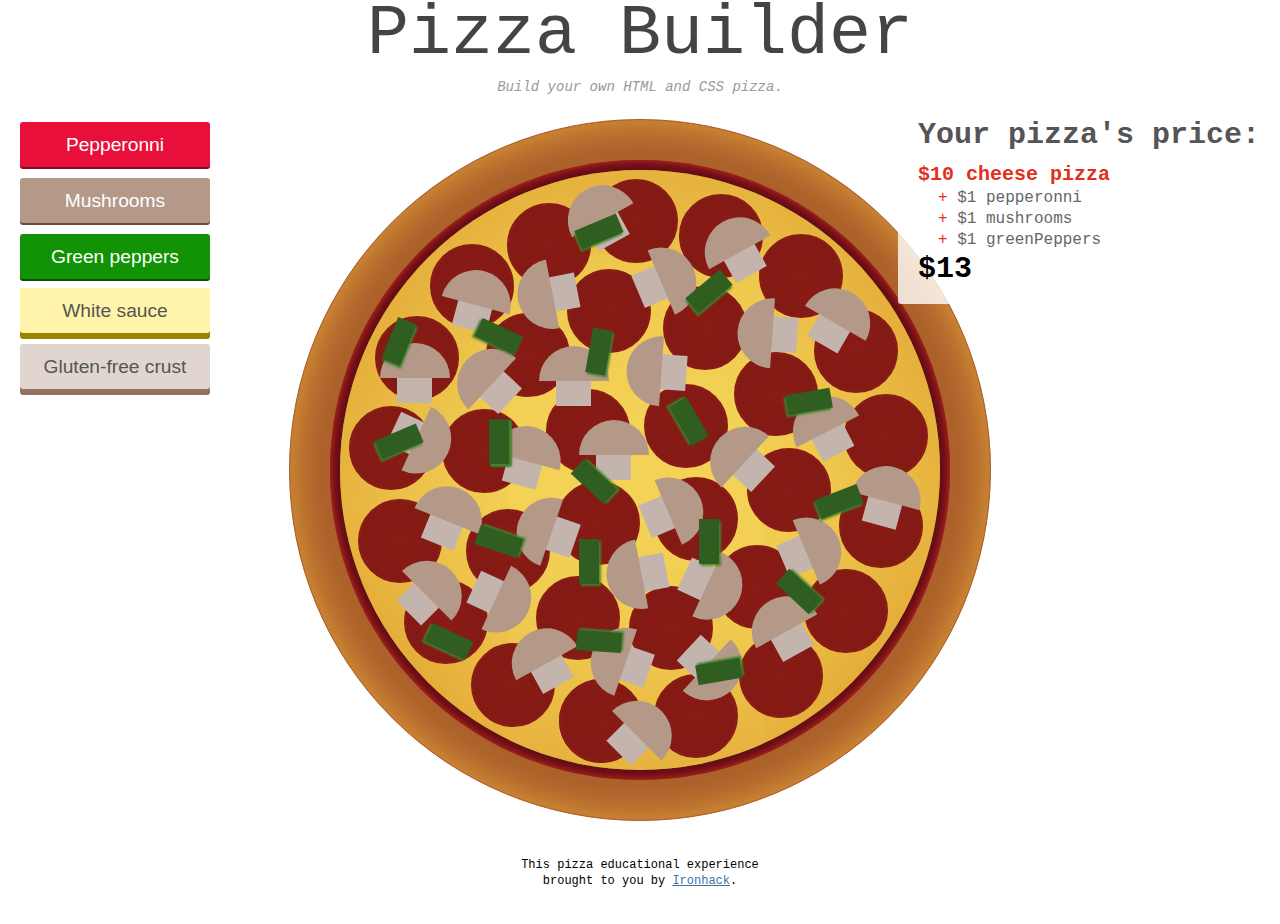
<file: week-3/pizza-builder/index.html>
<!DOCTYPE html>
<html>
  <head>
    <title>Pizza Builder</title>
    <link rel="stylesheet" href="style.css">
  </head>

  <body>
    <!-- Begin Header -->
    <header>
      <h1>Pizza Builder</h1>
      <p class="description">Build your own HTML and CSS pizza.</p>
    </header>
    <!-- End Header -->

    <!-- Controls -->
    <div class="panel controls">
      <ul>
        <li>
          <button class="btn btn-pepperonni active">Pepperonni</button>
        </li>
        <li>
          <button class="btn btn-mushrooms active">Mushrooms</button>
        </li>
        <li>
          <button class="btn btn-green-peppers active">Green peppers</button>
        </li>
        <li>
          <button class="btn btn-sauce active">White sauce</button>
        </li>
        <li>
          <button class="btn btn-crust active">Gluten-free crust</button>
        </li>
      </ul>
    </div>
    <!-- End Controls -->

    <!-- Price -->
    <aside class="panel price">
      <h2>Your pizza's price</h2>

      <b>$10 cheese pizza</b>
      <ul>
        <li>$1 pepperonni</li>
        <li>$1 mushrooms</li>
        <li>$1 green peppers</li>
        <li>$3 white sauce</li>
        <li>$5 gluten-free crust</li>
      </ul>
      <strong>$21</strong>
    </aside>
    <!-- End Price -->

    <!-- Begin Pizza -->
    <div id="pizza">
      <section class="green-pepper one"></section>
      <section class="green-pepper two"></section>
      <section class="green-pepper three"></section>
      <section class="green-pepper four"></section>
      <section class="green-pepper five"></section>
      <section class="green-pepper six"></section>
      <section class="green-pepper seven"></section>
      <section class="green-pepper eight"></section>
      <section class="green-pepper nine"></section>
      <section class="green-pepper ten"></section>
      <section class="green-pepper eleven"></section>
      <section class="green-pepper twelve"></section>
      <section class="green-pepper thirteen"></section>
      <section class="green-pepper fourteen"></section>
      <section class="green-pepper fifteen"></section>
      <section class="green-pepper sixteen"></section>
      <section class="green-pepper seventeen"></section>
      <section class="green-pepper eightteen"></section>
      <section class="green-pepper nineteen"></section>
      <section class="green-pepper twenty"></section>
      <section class="green-pepper twenty-one"></section>

      <section class="mushroom one">
        <div class="cap">1</div>
        <div class="stem"></div>
      </section>

      <section class="mushroom two">
        <div class="cap">2</div>
        <div class="stem"></div>
      </section>

      <section class="mushroom three">
        <div class="cap">3</div>
        <div class="stem"></div>
      </section>

      <section class="mushroom four">
        <div class="cap">4</div>
        <div class="stem"></div>
      </section>

      <section class="mushroom five">
        <div class="cap">5</div>
        <div class="stem"></div>
      </section>

      <section class="mushroom six">
        <div class="cap">6</div>
        <div class="stem"></div>
      </section>

      <section class="mushroom seven">
        <div class="cap">7</div>
        <div class="stem"></div>
      </section>

      <section class="mushroom eight">
        <div class="cap">8</div>
        <div class="stem"></div>
      </section>

      <section class="mushroom nine">
        <div class="cap">9</div>
        <div class="stem"></div>
      </section>

      <section class="mushroom ten">
        <div class="cap">10</div>
        <div class="stem"></div>
      </section>

      <section class="mushroom eleven">
        <div class="cap">11</div>
        <div class="stem"></div>
      </section>

      <section class="mushroom twelve">
        <div class="cap">12</div>
        <div class="stem"></div>
      </section>

      <section class="mushroom thirteen">
        <div class="cap">13</div>
        <div class="stem"></div>
      </section>

      <section class="mushroom fourteen">
        <div class="cap">14</div>
        <div class="stem"></div>
      </section>

      <section class="mushroom fifteen">
        <div class="cap">15</div>
        <div class="stem"></div>
      </section>

      <section class="mushroom sixteen">
        <div class="cap">16</div>
        <div class="stem"></div>
      </section>

      <section class="mushroom seventeen">
        <div class="cap">17</div>
        <div class="stem"></div>
      </section>

      <section class="mushroom eighteen">
        <div class="cap">18</div>
        <div class="stem"></div>
      </section>

      <section class="mushroom nineteen">
        <div class="cap">19</div>
        <div class="stem"></div>
      </section>

      <section class="mushroom twenty">
        <div class="cap">20</div>
        <div class="stem"></div>
      </section>

      <section class="mushroom twenty-one">
        <div class="cap">21</div>
        <div class="stem"></div>
      </section>

      <section class="mushroom twenty-two">
        <div class="cap">22</div>
        <div class="stem"></div>
      </section>

      <section class="mushroom twenty-three">
        <div class="cap">23</div>
        <div class="stem"></div>
      </section>

      <section class="mushroom twenty-four">
        <div class="cap">24</div>
        <div class="stem"></div>
      </section>

      <section class="mushroom twenty-five">
        <div class="cap">25</div>
        <div class="stem"></div>
      </section>

      <section class="mushroom twenty-six">
        <div class="cap">26</div>
        <div class="stem"></div>
      </section>

      <section class="mushroom twenty-seven">
        <div class="cap">27</div>
        <div class="stem"></div>
      </section>

      <section class="mushroom twenty-eight">
        <div class="cap">28</div>
        <div class="stem"></div>
      </section>

      <section class="mushroom twenty-nine">
        <div class="cap">29</div>
        <div class="stem"></div>
      </section>

      <section class="mushroom thirty">
        <div class="cap">30</div>
        <div class="stem"></div>
      </section>

      <section class="mushroom thirty-one">
        <div class="cap">31</div>
        <div class="stem"></div>
      </section>

      <section class="mushroom thirty-two">
        <div class="cap">31</div>
        <div class="stem"></div>
      </section>

      <section class="pep one">1</section>
      <section class="pep two">2</section>
      <section class="pep three">3</section>
      <section class="pep four">4</section>
      <section class="pep five">5</section>
      <section class="pep six">6</section>
      <section class="pep seven">7</section>
      <section class="pep eight">8</section>
      <section class="pep nine">9</section>
      <section class="pep ten">10</section>
      <section class="pep eleven">11</section>
      <section class="pep twelve">12</section>
      <section class="pep thirteen">13</section>
      <section class="pep fourteen">14</section>
      <section class="pep fifteen">15</section>
      <section class="pep sixteen">16</section>
      <section class="pep seventeen">17</section>
      <section class="pep eightteen">18</section>
      <section class="pep nineteen">19</section>
      <section class="pep twenty">20</section>
      <section class="pep twenty-one">21</section>
      <section class="pep twenty-two">22</section>
      <section class="pep twenty-three">23</section>
      <section class="pep twenty-four">24</section>
      <section class="pep twenty-five">25</section>
      <section class="pep twenty-six">26</section>
      <section class="pep twenty-seven">27</section>
      <section class="pep twenty-eight">28</section>
      <section class="pep twenty-nine">29</section>
      <section class="pep thirty">30</section>
      <section class="pep thirty-one">31</section>
      <section class="pep thirty-three">33</section>

      <section class="crust crust-gluten-free">
        <section class="cheese"></section>
        <section class="sauce sauce-white"></section>
      </section>
    </div>
    <!-- End Pizza -->

    <!-- Begin Crumbs -->
    <p id="crumbs">&there4;</p>
    <!-- End Crumbs -->

    <!-- Footer -->
    <footer>
      <p>
        This pizza educational experience<br />
        brought to you by
        <a href="http://ironhack.com" target="_blank">Ironhack</a>.
      </p>
    </footer>
    <!-- Footer -->

    <script src="script.js"></script>
  </body>
</html>
</file>
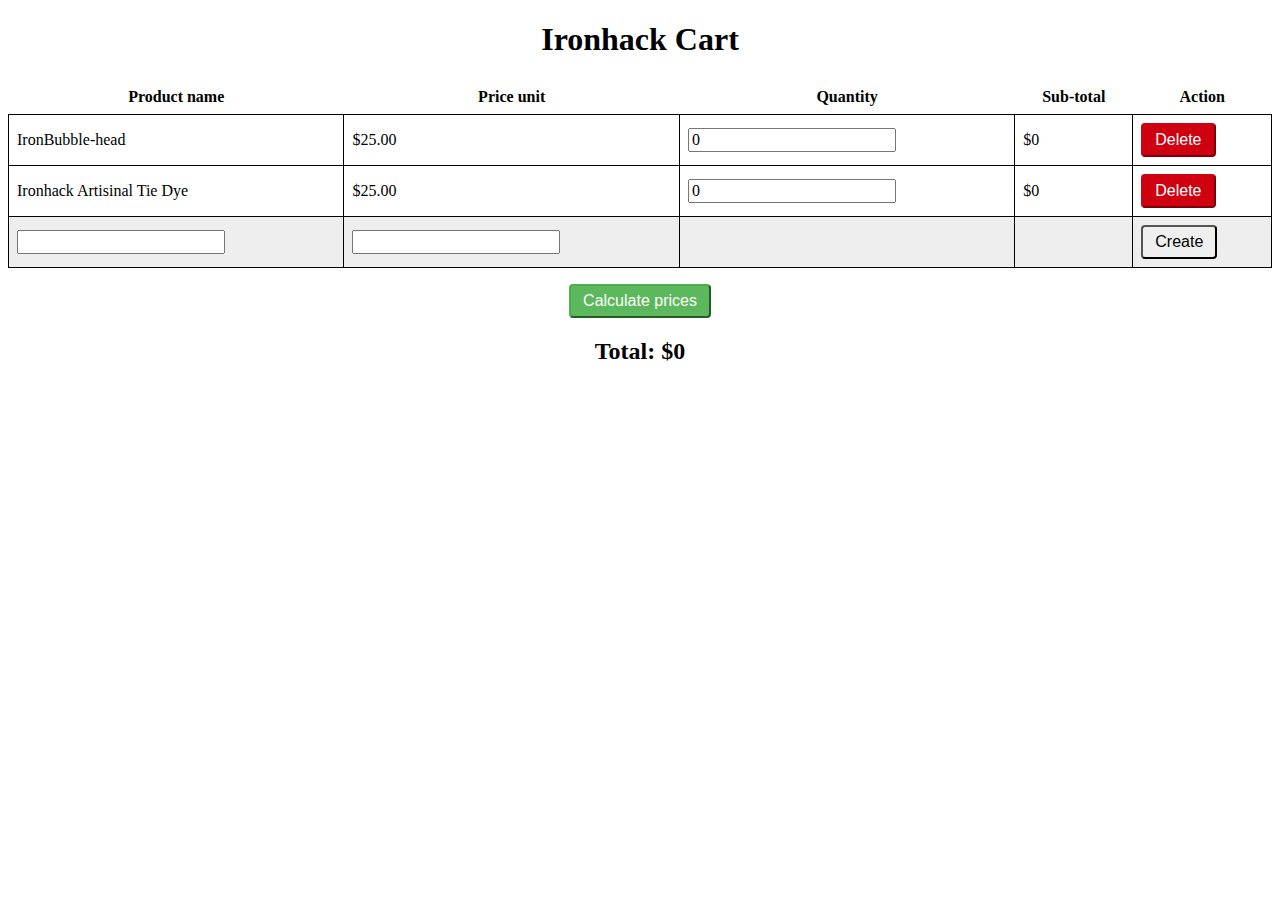
<file: week-3/shopping-cart/index.html>
<!DOCTYPE html>
<html lang="en">
<head>
  <meta charset="UTF-8">
  <link rel="stylesheet" href="./styles/style.css">
  <title>Ironhack cart</title>
</head>
<body>
  <h1>Ironhack Cart</h1>

  <table id="cart">
    <thead>
      <tr>
        <th>Product name</th>
        <th>Price unit</th>
        <th>Quantity</th>
        <th>Sub-total</th>
        <th>Action</th>
      </tr>
    </thead>
    <tbody>
      <tr class="product">
        <td class="name">
          <span>IronBubble-head</span>
        </td>
    
        <td class="pu">
          $<span>25.00</span>
        </td>
    
        <td class="qty">
          <label>
            <input type="number" value="0" min="0">
          </label>
        </td>
    
        <td class="subtot">
          $<span>0</span>
        </td>
    
        <td class="rm">
          <button class="btn btn-delete">Delete</button>
        </td>
      </tr>
      <tr class="product">
        <td class="name">
          <span>Ironhack Artisinal Tie Dye</span>
        </td>
    
        <td class="pu">
          $<span>25.00</span>
        </td>
    
        <td class="qty">
          <label>
            <input type="number" value="0" min="0">
          </label>
        </td>
    
        <td class="subtot">
          $<span>0</span>
        </td>
    
        <td class="rm">
          <button class="btn btn-delete">Delete</button>
        </td>
      </tr>
    </tbody>
    <tfoot>
      <tr class="new">
        <td>
          <input id="new-product" type="text"/>
        </td>
        <td>
          <input id="new-price" type="number" min="0"/>
        </td>
        <td></td>
        <td></td>
        <td>
          <button id="create" class="btn">Create</button>
        </td>
      </tr>
    </tfoot>

  </table>

  <p class="cta">
    <button id="calc" class="btn btn-success">Calculate prices</button>
  </p>

  <h2>Total: $<span>0</span></h2>

  <script type="text/javascript" src="./scripts/script.js"></script>
</body>
</html>
</file>
<file: week-3/pizza-builder/style.css>
html, body, div, span, applet, object, iframe,
h1, h2, h3, h4, h5, h6, p, blockquote, pre,
a, abbr, acronym, address, big, cite, code,
del, dfn, em, font, img, ins, kbd, q, s, samp,
small, strike, sub, sup, tt, var,
dl, dt, dd, ol, ul, li,
fieldset, form, label, legend,
table, caption, tbody, tfoot, thead, tr, th, td,
header, section, footer, article, details {
  margin: 0;
  padding: 0;
  border: 0;
  outline: 0;
  font-weight: inherit;
  font-style: inherit;
  font-size: 100%;
  font-family: inherit;
  vertical-align: baseline;
}
/* remember to define focus styles! */
:focus {
  outline: 0;
}

body {
  line-height: 1;
  color: black;
  background: white;
}

ol, ul {
  list-style: none;
}
/* tables still need 'cellspacing="0"' in the markup */
table {
  border-collapse: separate;
  border-spacing: 0;
}

caption, th, td {
  text-align: left;
  font-weight: normal;
}

blockquote:before, blockquote:after,
q:before, q:after {
  content: "";
}

blockquote, q {
  quotes: "" "";
}

/*--- HTML5 -----*/
header, nav, details, section, aside, footer {
  display: block;
}

body {
  font-family: 'Courier', 'Courier New', Serif;
  max-width: 750px;
  margin: 0 auto;
}

/*
 * Buttons from:
 * http://codepen.io/TeshaR/pen/cdugG?editors=110
 */
.btn {
  float: left;
  position: relative;
  top: 0;
  cursor: pointer;
  border: none;
  border-radius: 3px;
  margin: 0 7px 11px 0;
  padding: 0 20px;
  text-align: center;

  /* Smoothing out hover using css3 transitions, if not, the pressed button effect looks a bit hard */
  transition: all 0.2s ease;

  /* Size */
  line-height: 45px;
  width: 100%;
  height: 45px;
  font-size: 120%;

  /* Colors */
  background: #f7f7f7;
  box-shadow: 0 6px rgba(0, 0, 0, 0.2);
  color: #888;
}

.btn:hover {
  background: #e6e6e6;
  box-shadow: 0 5px #aaa;
  color: #888;
}

/* Imitate a pressed effect for buttons */
.btn:active {
  top: 5px;
  box-shadow: none;
}

/*------ Header -----*/
header {
  text-align: center;
}

h1 {
  font-size: 70px;
  color: #444;
  margin-bottom: 10px
}

p.description {
  font-size: 14px;
  color: #999;
  font-style: italic;
  margin: 0 0 25px 0;
  padding: 0 5px;
}

#pizza {
  margin: 15px auto;
  width: 702px;
  height: 702px;
  overflow: hidden;
  position: relative;
}

/*------ Panels -----*/

.panel {
  position: absolute;
  top: 100px;
  z-index: 42;
  padding: 20px;
  border-radius: 3px;
  background-color: rgba(255, 255, 255, 0.8);
}


/*------ Controls -----*/
.controls {
  left: 0;
}

.btn-pepperonni {
  background: #e8103b;
  box-shadow: 0 6px #890923;
  color: #fff;
}

.btn-pepperonni:hover {
  background: #c80e33;
  box-shadow: 0 5px #69071b;
  color: #fff;
}

.btn-pepperonni.active {
  top: 2px;
  box-shadow: 0 2px #890923;
}

.btn-pepperonni.active:hover {
  box-shadow: 0 2px #69071b;
}

.btn-pepperonni:active,
.btn-pepperonni.active:active {
  top: 5px;
  box-shadow: none;
}

.btn-mushrooms {
  background: #b49989;
  box-shadow: 0 6px #644d40;
  color: #fff;
}

.btn-mushrooms:hover {
  background: #a78774;
  box-shadow: 0 5px #503d33;
  color: #fff;
}

.btn-mushrooms.active {
  top: 2px;
  box-shadow: 0 2px #644d40;
}

.btn-mushrooms.active:hover {
  box-shadow: 0 2px #503d33;
}

.btn-mushrooms:active,
.btn-mushrooms.active:active {
  top: 5px;
  box-shadow: none;
}

.btn-green-peppers {
  background: #129306;
  box-shadow: 0 6px #0a5203;
  color: #fff;
}

.btn-green-peppers:hover {
  background: #0e7205;
  box-shadow: 0 5px #063102;
  color: #fff;
}

.btn-green-peppers.active {
  top: 2px;
  box-shadow: 0 2px #0a5203;
}

.btn-green-peppers.active:hover {
  box-shadow: 0 2px #063102;
}

.btn-green-peppers:active,
.btn-green-peppers.active:active {
  top: 5px;
  box-shadow: none;
}

.btn-sauce {
  background: #fff4aa;
  box-shadow: 0 6px #998500;
  color: #555;
}

.btn-sauce:hover {
  background: #fff088;
  box-shadow: 0 5px #776800;
  color: #555;
}

.btn-sauce.active {
  top: 2px;
  box-shadow: 0 2px #998500;
}

.btn-sauce.active:hover {
  box-shadow: 0 2px #776800;
}

.btn-sauce:active,
.btn-sauce.active:active {
  top: 5px;
  box-shadow: none;
}

.btn-crust {
  background: #e0d5cf;
  box-shadow: 0 6px #957160;
  color: #555;
}

.btn-crust:hover {
  background: #d3c3bb;
  box-shadow: 0 5px #816253;
  color: #555;
}

.btn-crust.active {
  top: 2px;
  box-shadow: 0 2px #957160;
}

.btn-crust.active:hover {
  box-shadow: 0 2px #816253;
}

.btn-crust:active,
.btn-crust.active:active {
  top: 5px;
  box-shadow: none;
}

/*------ Price -----*/
.price {
  right: 0;
}

.price h2 {
  font-size: 30px;
  font-weight: bold;
  color: #555;
  margin-bottom: 15px;
}

.price h2:after {
  content: ':';
}

.price b {
  font-size: 20px;
  color: #e2311a;
}

.price li {
  margin: 5px 20px 0;
  color: #666;
}

.price li:before {
  content: '+ ';
  color: #e2311a;
}

.price strong {
  font-size: 30px;
  display: block;
  margin-top: 6px;
}

/*--- Crust & Sauce ---*/
.crust {
  width: 700px;
  height: 700px;
  border-radius: 800px;
  background: #ab5f2b;
  box-shadow: inset 0 0 40px #e5a53b;
  border: 1px solid #ab5f2b;
}

.crust-gluten-free {
  background-color: #e0d5cf;
  box-shadow: inset 0 0 40px #d3c3bb;
}

.sauce {
  position: absolute;
  width: 620px;
  height: 620px;
  border-radius: 720px;
  background: #640d15;
  margin: 40px 0 0 40px;
  box-shadow: inset 0 0 10px #dd2f25;
}

.sauce-white {
  background: #fff4aa;
}

.cheese {
  position: absolute;
  width: 600px;
  height: 600px;
  border-radius: 700px;
  background: #f3d255;
  margin: 50px 0 0 50px;
  z-index: 10;
  box-shadow: inset 0 0 200px #d88e24;
}


/*--- Pepperoni ---*/
#pepperoni section:nth-child(7) {
  -moz-transform: rotate(12deg) translate(-4px, -600px);
  -webkit-transform: rotate(12deg) translate(-4px, -600px);
  -o-transform: rotate(12deg) translate(-4px, -600px);
  transform: rotate(12deg) translate(-4px, -600px);
}

.pep {
  position: absolute;
  width: 80px;
  height: 70px;
  border-radius: 60px;
  background: #b3241c;
  z-index: 15;
  font-size: 2em;
  text-align: center;
  padding-top: 10px;
  box-shadow: inset 0 0 85px #711712;
  border: 2px solid #871b15;
  text-indent: -9999px;
  color: #fff;
}
/*.pep:hover{
  -moz-transform: scale(1.3);
  -webkit-transform: scale(1.3);
  -o-transform: scale(1.3);
  transform: scale(1.3);
  } */
.pep.one {
  margin: 60px 0 0 305px;
}

.pep.two {
  margin: 75px 0 0 390px;
}

.pep.three {
  margin: 115px 0 0 470px;
}

.pep.four {
  margin: 190px 0 0 525px;
}

.pep.five {
  margin: 275px 0 0 555px;
}

.pep.six {
  margin: 365px 0 0 550px;
}

.pep.seven {
  margin: 450px 0 0 515px;
}

.pep.eight {
  margin: 515px 0 0 450px;
}

.pep.nine {
  margin: 555px 0 0 365px;
}

.pep.ten {
  margin: 560px 0 0 270px;
}

.pep.eleven {
  margin: 560px 0 0 270px;
}

.pep.twelve {
  margin: 524px 0 0 182px;
}

.pep.thirteen {
  margin: 265px 0 0 355px;
}

.pep.fourteen {
  margin: 233px 0 0 445px;
}

.pep.fifteen {
  margin: 467px 0 0 340px;
}

.pep.sixteen {
  margin: 194px 0 0 197px;
}

.pep.seventeen {
  margin: 329px 0 0 458px;
}

.pep.eightteen {
  margin: 461px 0 0 115px;
}

.pep.nineteen {
  margin: 380px 0 0 69px;
}

.pep.twenty {
  margin: 287px 0 0 60px;
}

.pep.twenty-one {
  margin: 197px 0 0 86px;
}

.pep.twenty-two {
  margin: 125px 0 0 141px;
}

.pep.twenty-three {
  margin: 84px 0 0 218px;
}

.pep.twenty-four {
  margin: 150px 0 0 278px;
}

.pep.twenty-five {
  margin: 167px 0 0 374px;
}

.pep.twenty-six {
  margin: 457px 0 0 247px;
}

.pep.twenty-seven {
  margin: 426px 0 0 426px;
}

.pep.twenty-eight {
  margin: 390px 0 0 177px;
}

.pep.twenty-nine {
  margin: 290px 0 0 153px;
}

.pep.thirty {
  margin: 362px 0 0 267px;
}

.pep.thirty-one {
  margin: 270px 0 0 257px;
}

.pep.thirty-three {
  margin: 358px 0 0 365px;
}

/*--- Mushrooms ---*/
.mushroom {
  position: absolute;
  width: 70px;
  height: 75px;
  z-index: 20;
  margin: 200px 0 0 200px;
  text-indent: -9999px;
}

.cap {
  width: 70px;
  height: 35px;
  background: #b49989;
  border-top-left-radius: 100px;
  border-top-right-radius: 100px;
  z-index: 20;
  position: relative;
}

.stem {
  width: 35px;
  height: 35px;
  background: #c3b5ae;
  margin-left: 17px;
  margin-top: -10px;
}

.mushroom.one {
  margin: 367px 0 0 122px;
  -webkit-transform: rotate(22deg);
  -moz-transform: rotate(22deg);
  -o-transform: rotate(22deg);
  transform: rotate(22deg);
}

.mushroom.two {
  margin: 229px 0 0 170px;
  -webkit-transform: rotate(-47deg);
  -moz-transform: rotate(-47deg);
  -o-transform: rotate(-47deg);
  transform: rotate(-47deg);
}

.mushroom.three {
  margin: 307px 0 0 201px;
  -webkit-transform: rotate(15deg);
  -moz-transform: rotate(15deg);
  -o-transform: rotate(15deg);
  transform: rotate(15deg);
}

.mushroom.four {
  margin: 127px 0 0 335px;
  -webkit-transform: rotate(67deg);
  -moz-transform: rotate(67deg);
  -o-transform: rotate(67deg);
  transform: rotate(67deg);
}

.mushroom.five {
  margin: 215px 0 0 340px;
  -webkit-transform: rotate(-86deg);
  -moz-transform: rotate(-86deg);
  -o-transform: rotate(-86deg);
  transform: rotate(-86deg);
}

.mushroom.six {
  margin: 301px 0 0 290px;
  -webkit-transform: rotate(0deg);
  -moz-transform: rotate(0deg);
  -o-transform: rotate(0deg);
  transform: rotate(0deg);
}

.mushroom.seven {
  margin: 417px 0 0 320px;
  -webkit-transform: rotate(-101deg);
  -moz-transform: rotate(-101deg);
  -o-transform: rotate(-101deg);
  transform: rotate(-101deg);
}

.mushroom.eight {
  margin: 507px 0 0 304px;
  -webkit-transform: rotate(289deg);
  -moz-transform: rotate(289deg);
  -o-transform: rotate(289deg);
  transform: rotate(289deg);
}

.mushroom.nine {
  margin: 507px 0 0 381px;
  -webkit-transform: rotate(133deg);
  -moz-transform: rotate(133deg);
  -o-transform: rotate(133deg);
  transform: rotate(133deg);
}

.mushroom.ten {
  margin: 427px 0 0 381px;
  -webkit-transform: rotate(115deg);
  -moz-transform: rotate(115deg);
  -o-transform: rotate(115deg);
  transform: rotate(115deg);
}

.mushroom.eleven {
  margin: 281px 0 0 90px;
  -webkit-transform: rotate(115deg);
  -moz-transform: rotate(115deg);
  -o-transform: rotate(115deg);
  transform: rotate(115deg);
}

.mushroom.twelve {
  margin: 307px 0 0 423px;
  -webkit-transform: rotate(-47deg);
  -moz-transform: rotate(-47deg);
  -o-transform: rotate(-47deg);
  transform: rotate(-47deg);
}

.mushroom.thirteen {
  margin: 440px 0 0 170px;
  -webkit-transform: rotate(115deg);
  -moz-transform: rotate(115deg);
  -o-transform: rotate(115deg);
  transform: rotate(115deg);
}

.mushroom.fourteen {
  margin: 397px 0 0 480px;
  -webkit-transform: rotate(67deg);
  -moz-transform: rotate(67deg);
  -o-transform: rotate(67deg);
  transform: rotate(67deg);
}

.mushroom.fifteen {
  margin: 177px 0 0 451px;
  -webkit-transform: rotate(-86deg);
  -moz-transform: rotate(-86deg);
  -o-transform: rotate(-86deg);
  transform: rotate(-86deg);
}

.mushroom.sixteen {
  margin: 227px 0 0 250px;
  -webkit-transform: rotate(0deg);
  -moz-transform: rotate(0deg);
  -o-transform: rotate(0deg);
  transform: rotate(0deg);
}

.mushroom.seventeen {
  margin: 137px 0 0 231px;
  -webkit-transform: rotate(-101deg);
  -moz-transform: rotate(-101deg);
  -o-transform: rotate(-101deg);
  transform: rotate(-101deg);
}

.mushroom.eighteen {
  margin: 377px 0 0 230px;
  -webkit-transform: rotate(289deg);
  -moz-transform: rotate(289deg);
  -o-transform: rotate(289deg);
  transform: rotate(289deg);
}

.mushroom.nineteen {
  margin: 507px 0 0 381px;
  -webkit-transform: rotate(133deg);
  -moz-transform: rotate(133deg);
  -o-transform: rotate(133deg);
  transform: rotate(133deg);
}

.mushroom.twenty {
  margin: 427px 0 0 381px;
  -webkit-transform: rotate(115deg);
  -moz-transform: rotate(115deg);
  -o-transform: rotate(115deg);
  transform: rotate(115deg);
}

.mushroom.twenty-one {
  margin: 277px 0 0 505px;
  -webkit-transform: rotate(-27deg);
  -moz-transform: rotate(-27deg);
  -o-transform: rotate(-27deg);
  transform: rotate(-27deg);
}

.mushroom.twenty-two {
  margin: 509px 0 0 224px;
  -webkit-transform: rotate(-29deg);
  -moz-transform: rotate(-29deg);
  -o-transform: rotate(-29deg);
  transform: rotate(-29deg);
}

.mushroom.twenty-three {
  margin: 477px 0 0 464px;
  -webkit-transform: rotate(-29deg);
  -moz-transform: rotate(-29deg);
  -o-transform: rotate(-29deg);
  transform: rotate(-29deg);
}

.mushroom.twenty-four {
  margin: 98px 0 0 417px;
  -webkit-transform: rotate(-29deg);
  -moz-transform: rotate(-29deg);
  -o-transform: rotate(-29deg);
  transform: rotate(-29deg);
}

.mushroom.twenty-five {
  margin: 169px 0 0 510px;
  -webkit-transform: rotate(30deg);
  -moz-transform: rotate(30deg);
  -o-transform: rotate(30deg);
  transform: rotate(30deg);
}

.mushroom.twenty-six {
  margin: 66px 0 0 280px;
  -webkit-transform: rotate(-29deg);
  -moz-transform: rotate(-29deg);
  -o-transform: rotate(-29deg);
  transform: rotate(-29deg);
}

.mushroom.twenty-seven {
  margin: 347px 0 0 561px;
  -webkit-transform: rotate(15deg);
  -moz-transform: rotate(15deg);
  -o-transform: rotate(15deg);
  transform: rotate(15deg);
}

.mushroom.twenty-eight {
  margin: 151px 0 0 151px;
  -webkit-transform: rotate(15deg);
  -moz-transform: rotate(15deg);
  -o-transform: rotate(15deg);
  transform: rotate(15deg);
}

.mushroom.twenty-nine {
  margin: 441px 0 0 101px;
  -webkit-transform: rotate(45deg);
  -moz-transform: rotate(45deg);
  -o-transform: rotate(45deg);
  transform: rotate(45deg);
}

.mushroom.thirty {
  margin: 581px 0 0 311px;
  -webkit-transform: rotate(45deg);
  -moz-transform: rotate(45deg);
  -o-transform: rotate(45deg);
  transform: rotate(45deg);
}

.mushroom.thirty-one {
  margin: 224px 0 0 91px;
  -webkit-transform: rotate(0deg);
  -moz-transform: rotate(0deg);
  -o-transform: rotate(0deg);
  transform: rotate(0deg);
}

.mushroom.thirty-two {
  margin: 357px 0 0 342px;
  -webkit-transform: rotate(67deg);
  -moz-transform: rotate(67deg);
  -o-transform: rotate(67deg);
  transform: rotate(67deg);
}


/*--- Green Peppers ---*/
.green-pepper {
  position: absolute;
  width: 20px;
  height: 45px;
  background: #2f5e20;
  box-shadow: 2px 2px 2px rgba(66, 132, 45, .9);
  margin: 250px 0 0 400px;
  z-index: 30;
}

.green-pepper.one {
  margin: 200px 0 0 100px;
  -webkit-transform: rotate(22deg);
  -moz-transform: rotate(22deg);
  -o-transform: rotate(22deg);
  transform: rotate(22deg);
}

.green-pepper.two {
  margin: 450px 0 0 500px;
  -webkit-transform: rotate(-47deg);
  -moz-transform: rotate(-47deg);
  -o-transform: rotate(-47deg);
  transform: rotate(-47deg);
}

.green-pepper.three {
  margin: 195px 0 0 200px;
  -webkit-transform: rotate(115deg);
  -moz-transform: rotate(115deg);
  -o-transform: rotate(115deg);
  transform: rotate(115deg);
}

.green-pepper.four {
  margin: 90px 0 0 300px;
  -webkit-transform: rotate(67deg);
  -moz-transform: rotate(67deg);
  -o-transform: rotate(67deg);
  transform: rotate(67deg);
}

.green-pepper.five {
  margin: 500px 0 0 300px;
  -webkit-transform: rotate(-86deg);
  -moz-transform: rotate(-86deg);
  -o-transform: rotate(-86deg);
  transform: rotate(-86deg);
}

.green-pepper.six {
  margin: 300px 0 0 200px;
  -webkit-transform: rotate(0deg);
  -moz-transform: rotate(0deg);
  -o-transform: rotate(0deg);
  transform: rotate(0deg);
}

.green-pepper.seven {
  margin: 340px 0 0 295px;
  -webkit-transform: rotate(-47deg);
  -moz-transform: rotate(-47deg);
  -o-transform: rotate(-47deg);
  transform: rotate(-47deg);
}

.green-pepper.eight {
  margin: 500px 0 0 150px;
  -webkit-transform: rotate(115deg);
  -moz-transform: rotate(115deg);
  -o-transform: rotate(115deg);
  transform: rotate(115deg);
}

.green-pepper.nine {
  margin: 300px 0 0 100px;
  -webkit-transform: rotate(67deg);
  -moz-transform: rotate(67deg);
  -o-transform: rotate(67deg);
  transform: rotate(67deg);
}

.green-pepper.ten {
  margin: 400px 0 0 200px;
  -webkit-transform: rotate(289deg);
  -moz-transform: rotate(289deg);
  -o-transform: rotate(289deg);
  transform: rotate(289deg);
}

.green-pepper.eleven {
  margin: 300px 0 0 200px;
  -webkit-transform: rotate(0deg);
  -moz-transform: rotate(0deg);
  -o-transform: rotate(0deg);
  transform: rotate(0deg);
}

.green-pepper.twelve {
  margin: 300px 0 0 200px;
  -webkit-transform: rotate(0deg);
  -moz-transform: rotate(0deg);
  -o-transform: rotate(0deg);
  transform: rotate(0deg);
}

.green-pepper.thirteen {
  margin: 300px 0 0 200px;
  -webkit-transform: rotate(0deg);
  -moz-transform: rotate(0deg);
  -o-transform: rotate(0deg);
  transform: rotate(0deg);
}

.green-pepper.fourteen {
  margin: 210px 0 0 300px;
  -webkit-transform: rotate(10deg);
  -moz-transform: rotate(10deg);
  -o-transform: rotate(10deg);
  transform: rotate(10deg);
}

.green-pepper.fifteen {
  margin: 420px 0 0 290px;
  -webkit-transform: rotate(0deg);
  -moz-transform: rotate(0deg);
  -o-transform: rotate(0deg);
  transform: rotate(0deg);
}

.green-pepper.sixteen {
  margin: 150px 0 0 410px;
  -webkit-transform: rotate(50deg);
  -moz-transform: rotate(50deg);
  -o-transform: rotate(50deg);
  transform: rotate(50deg);
}

.green-pepper.seventeen {
  margin: 260px 0 0 510px;
  -webkit-transform: rotate(80deg);
  -moz-transform: rotate(80deg);
  -o-transform: rotate(80deg);
  transform: rotate(80deg);
}

.green-pepper.eightteen {
  margin: 400px 0 0 410px;
  -webkit-transform: rotate(0deg);
  -moz-transform: rotate(0deg);
  -o-transform: rotate(0deg);
  transform: rotate(0deg);
}

.green-pepper.nineteen {
  margin: 280px 0 0 390px;
  -webkit-transform: rotate(150deg);
  -moz-transform: rotate(150deg);
  -o-transform: rotate(150deg);
  transform: rotate(150deg);
}

.green-pepper.twenty {
  margin: 530px 0 0 420px;
  -webkit-transform: rotate(-100deg);
  -moz-transform: rotate(-100deg);
  -o-transform: rotate(-100deg);
  transform: rotate(-100deg);
}

.green-pepper.twenty-one {
  margin: 360px 0 0 540px;
  -webkit-transform: rotate(69deg);
  -moz-transform: rotate(69deg);
  -o-transform: rotate(69deg);
  transform: rotate(69deg);
}

/*------ Footer -----*/
footer {
  margin: 0 0 30px 0;
  padding: 5px;
  font-size: 12px;
  line-height: 16px;
  text-align: center;
}

footer a {
  color: #3974a8;
}

footer a:hover {
  text-decoration: none;
}

#crumbs {
  opacity: 0;
  -webkit-transition: all .3s linear;
}

@media screen and (max-width: 720px) {

  body {
    padding: 25px 0;
  }

  h1 {
    font-size: 50px;
  }

  #pizza {
    margin: -71px auto 87px auto;
    width: 220px;
    height: 220px;
    -webkit-transform: rotate(47deg);
    -moz-transform: rotate(47deg);
    -o-transform: rotate(47deg);
    transform: rotate(47deg);
  }

  #crumbs {
    margin: -60px 0 0 36%;
    position: absolute;
    font-size: 25px;
    z-index: 10000;
    color: #975426;
    opacity: 1;
  }

  footer {
    margin: 70px 0 10px 0;
  }
}
</file>
<file: week-3/shopping-cart/styles/style.css>
table#cart {
    width:100%;
    border-collapse:collapse;
  }
  
  table#cart th,
  table#cart td {
    padding:.5em;
  }
  
  table#cart td {border:1px solid;}
  
  table#cart tfoot {
    background:#eee;
  }
  
  input {font:inherit;}
  
  .btn {
    display:inline-block;
    padding: 6px 12px;
    font-size:inherit;
    white-space: nowrap;
    cursor: pointer;
    border-radius:4px;
  }
  
  .btn-success {
    color: #fff;
    background-color: #5cb85c;
    border-color: #4cae4c;
  }

  .btn-delete {
    color: #fff;
    background-color: #CF000F;
    border-color: #CF000F;
  }
  
  h1,
  .cta,
  h2 {
      text-align:center;
  }
</file>
